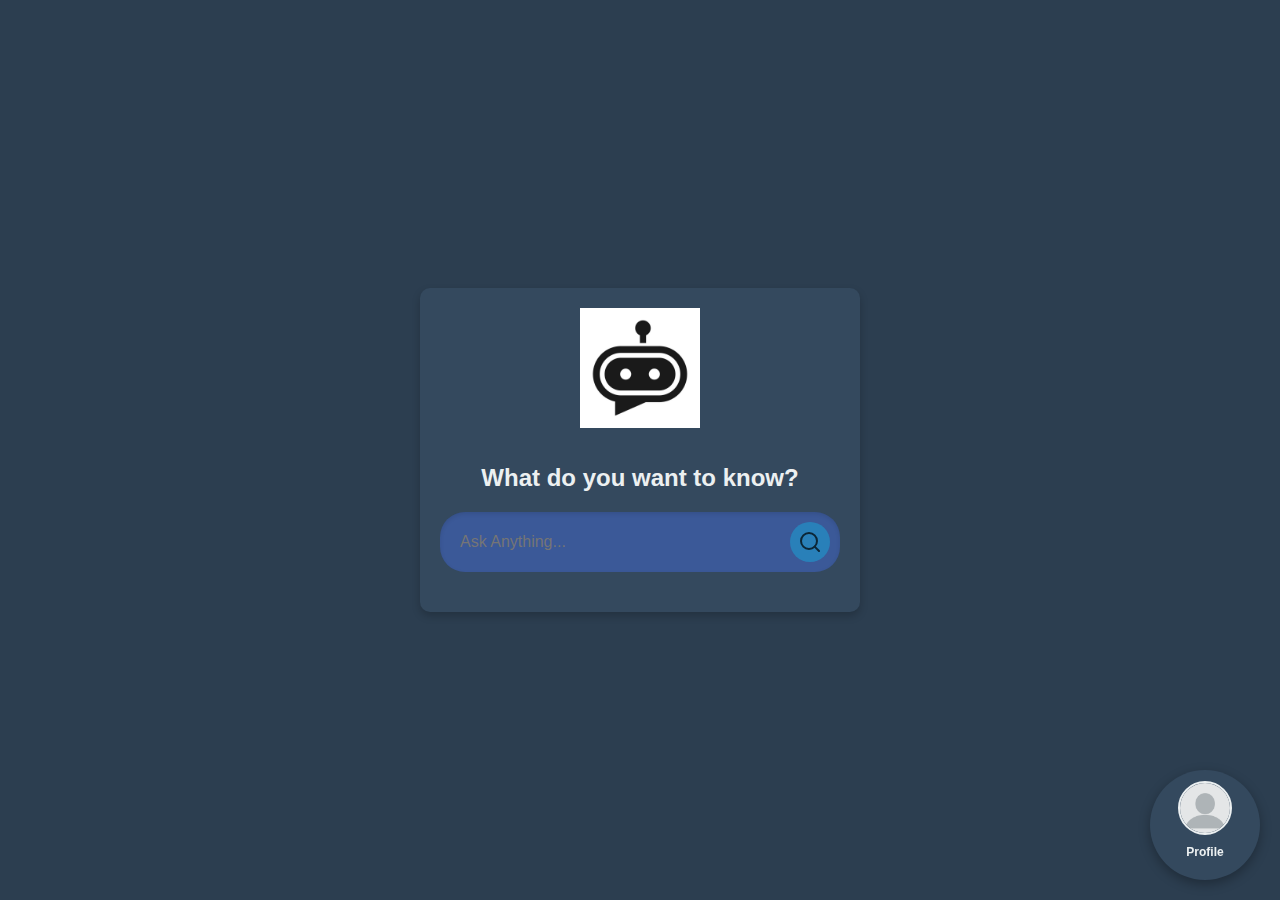
<file: index.html>
<!DOCTYPE html>
<html lang="en">
<head>
    <meta charset="UTF-8">
    <meta name="viewport" content="width=device-width, initial-scale=1.0">
    <title>Chatbot Interface</title>
    <link rel="stylesheet" href="style.css">
</head>
<body>

    <div class="container">
      <img src="chatbot.png" alt="Chatbot Logo" class="chatbot-logo">
      
      <h1>What do you want to know?</h1>
      
      <div class="search-box">
        <input type="text" id="userInput" placeholder="Ask Anything..." autofocus>
        <button id="searchBtn" class="search-button">
          <svg class="search-icon" xmlns="http://www.w3.org/2000/svg" width="24" height="24" viewBox="0 0 24 24" fill="none" stroke="currentColor" stroke-width="2" stroke-linecap="round" stroke-linejoin="round">
            <circle cx="11" cy="11" r="8"></circle>
            <line x1="21" y1="21" x2="16.65" y2="16.65"></line>
          </svg>
        </button>
      </div>

      <!-- Profile Section -->
      <div class="profile-section">
          <img src="profile.png" alt="Profile Picture" class="profile-pic">
          <h2 class="profile-name">Profile</h2>
      </div>

<script src="script.js"></script>
    </div>
</body>
</html>
</file>
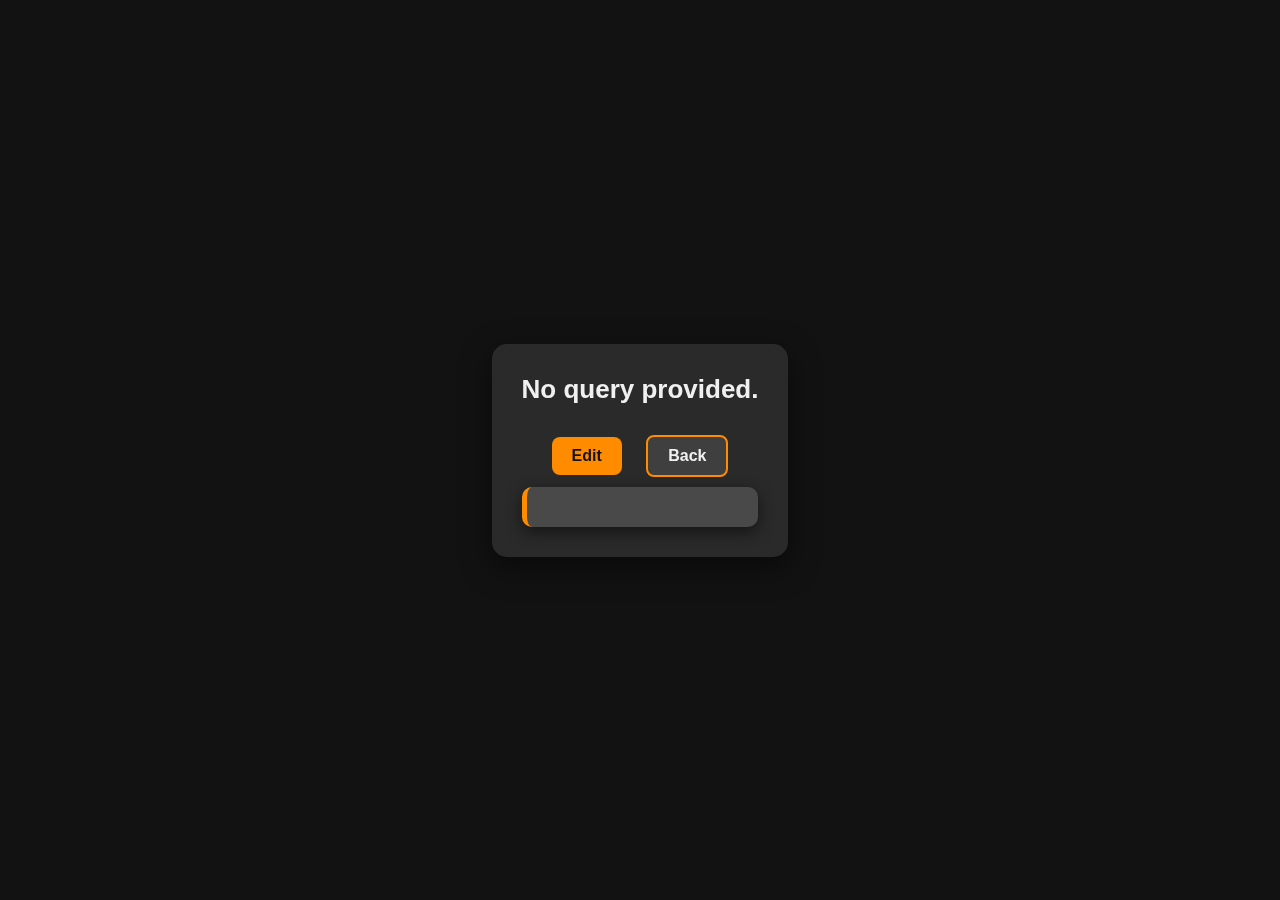
<file: searchdata.html>
<!DOCTYPE html>
<html lang="en">
<head>
    <meta charset="UTF-8">
    <meta name="viewport" content="width=device-width, initial-scale=1.0">
    <title>Search Results</title>
    <link rel="stylesheet" href="searchdata.css">
</head>
<body>

    <div class="container">
        <h1 id="queryText"></h1>
        <button id="editButton">Edit</button>
        <button id="backButton">Back</button>
        <div id="summary" class="summary-box"></div>
        
    </div>

    
    <script src="searchdata.js"></script>

</body>
</html>
</file>
<file: style.css>
/* Profile Section Styles */
.profile-section {
  position: fixed;
  bottom: 20px;
  right: 20px;
  text-align: center;
  background: #34495e;
  padding: 15px;
  border-radius: 50%;
  box-shadow: 0 4px 12px rgba(0, 0, 0, 0.3);
  display: flex;
  flex-direction: column;
  align-items: center;
  justify-content: center;
  width: 80px;
  height: 80px;
}

.profile-pic {
  width: 50px;
  height: 50px;
  border-radius: 50%;
  margin-bottom: 5px;
  border: 2px solid #ecf0f1;
}

.profile-name {
  font-size: 12px;
  font-weight: bold;
  color: #ecf0f1;
  margin-top: 5px;
}





/* General Styles */
body {
  font-family: 'Helvetica Neue', Arial, sans-serif;
  background: #2c3e50;
  color: #ecf0f1;
  display: flex;
  justify-content: center;
  align-items: center;
  height: 100vh;
  margin: 0;
}

/* Main Container */
.container {
  text-align: center;
  width: 100%;
  max-width: 400px;
  padding: 20px;
  background: #34495e;
  border-radius: 10px;
  box-shadow: 0 4px 8px rgba(0, 0, 0, 0.2);
}

/* Chatbot Logo */
.chatbot-logo {
  width: 120px;
  margin-bottom: 15px;
}

/* Heading */
h1 {
  font-size: 24px;
  margin-bottom: 20px;
  color: #ecf0f1;
}

/* Search Box */
.search-box {
  display: flex;
  background: #3b5998;
  border-radius: 25px;
  padding: 10px;
  align-items: center;
  box-shadow: inset 0 2px 4px rgba(0, 0, 0, 0.1);
  margin-bottom: 20px;
}

/* Input Field */
input {
  flex: 1;
  background: transparent;
  border: none;
  color: #ecf0f1;
  font-size: 16px;
  outline: none;
  padding: 10px;
}

/* Search Button */
button {
  background: #2980b9;
  border: none;
  cursor: pointer;
  padding: 5px;
  width: 40px;
  height: 40px;
  border-radius: 50%;
  display: flex;
  align-items: center;
  justify-content: center;
  transition: background 0.3s ease;
}

button:hover {
  background: #3498db;
}

/* Search Icon */
.search-icon {
  width: 24px;
  height: 24px;
  opacity: 0.7;
  transition: opacity 0.3s ease, transform 0.3s ease;
}

button:hover .search-icon {
  opacity: 1;
  transform: scale(1.1);
}

/* Chatbox */
.chatbox {
  background: #3b5998;
  border-radius: 10px;
  padding: 10px;
  box-shadow: inset 0 2px 4px rgba(0, 0, 0, 0.1);
  max-height: 300px;
  overflow-y: auto;
  margin-bottom: 20px;
}

/* Messages */
.messages {
  display: flex;
  flex-direction: column;
  gap: 10px;
}

/* Input Box */
.input-box {
  display: flex;
  background: #3b5998;
  border-radius: 25px;
  padding: 10px;
  align-items: center;
  box-shadow: inset 0 2px 4px rgba(0, 0, 0, 0.1);
}

/* Send Button */
.send-button {
  background: #2980b9;
  border: none;
  cursor: pointer;
  padding: 10px 20px;
  border-radius: 25px;
  color: #ecf0f1;
  font-size: 16px;
  transition: background 0.3s ease;
}

.send-button:hover {
  background: #3498db;
}
</file>
<file: searchdata.css>
/* Reset default styles */
* {
  margin: 0;
  padding: 0;
  box-sizing: border-box;
  font-family: 'Arial', sans-serif;
}

/* Dark background and light text */
body {
  display: flex;
  justify-content: center;
  align-items: center;
  height: 100vh;
  background: #121212;  /* Dark background */
  color: white;
  text-align: center;
  padding: 20px;
}

/* Container with glassmorphism */
.container {
  max-width: 800px;
  background: rgba(255, 255, 255, 0.1);
  padding: 30px;
  border-radius: 15px;
  box-shadow: 0 10px 30px rgba(0, 0, 0, 0.5);
  backdrop-filter: blur(15px);
  animation: fadeIn 1s ease-in-out;
}

/* Heading */
h1 {
  font-size: 26px;
  margin-bottom: 20px;
  color: #f0f0f0;  /* Light heading */
}

/* Summary box with dark theme effects */
.summary-box {
  font-size: 18px;
  padding: 20px;
  background: rgba(255, 255, 255, 0.15); /* Slightly darkened background */
  border-left: 5px solid #ff8c00;  /* Bright accent border */
  border-radius: 10px;
  box-shadow: 0 5px 15px rgba(0, 0, 0, 0.5);
  transition: transform 0.3s ease, box-shadow 0.3s ease;
  color: #ddd;  /* Lighter text for readability */
}

/* Hover effect on summary box */
.summary-box:hover {
  transform: scale(1.05);
  box-shadow: 0 15px 30px rgba(0, 0, 0, 0.6);
}

/* Fade-in animation */
@keyframes fadeIn {
  from {
      opacity: 0;
      transform: translateY(-20px);
  }
  to {
      opacity: 1;
      transform: translateY(0);
  }
}

/* Chart container style */
canvas {
  margin-top: 30px;
  max-width: 100%;
}


/* Button styles */
button {
  padding: 10px 20px;
  border: none;
  border-radius: 8px;
  font-size: 16px;
  font-weight: bold;
  cursor: pointer;
  transition: background-color 0.3s ease, transform 0.3s ease, box-shadow 0.3s ease;
  margin: 10px;
}

/* Edit button */
#editButton {
  background-color: #ff8c00; /* Bright orange */
  color: #121212; /* Dark text */
}

#editButton:hover {
  background-color: #ffa64d; /* Lighter orange on hover */
  transform: translateY(-2px);
  box-shadow: 0 5px 15px rgba(255, 140, 0, 0.4);
}

/* Back button */
#backButton {
  background-color: rgba(255, 255, 255, 0.1); /* Transparent white */
  color: #f0f0f0; /* Light text */
  border: 2px solid #ff8c00; /* Orange border */
}

#backButton:hover {
  background-color: rgba(255, 140, 0, 0.1); /* Slightly orange background on hover */
  transform: translateY(-2px);
  box-shadow: 0 5px 15px rgba(255, 140, 0, 0.4);
}
</file>
